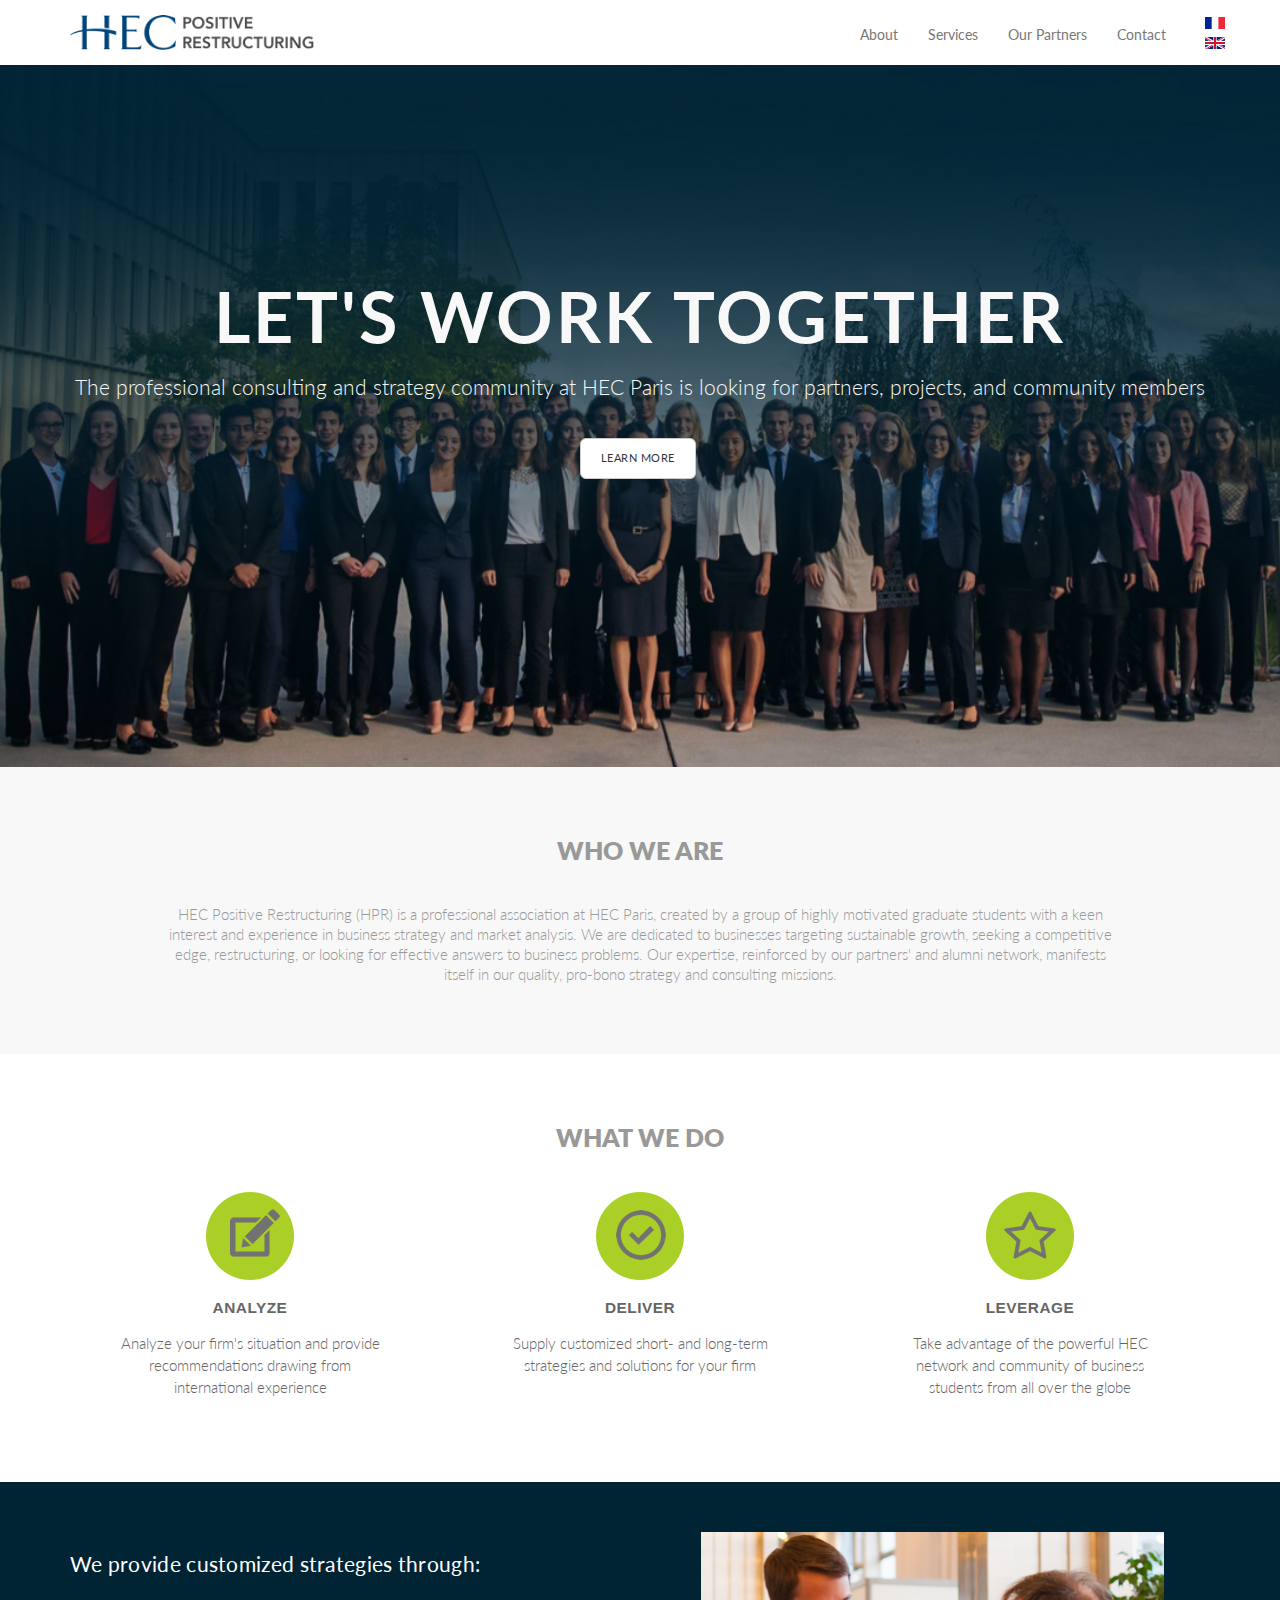
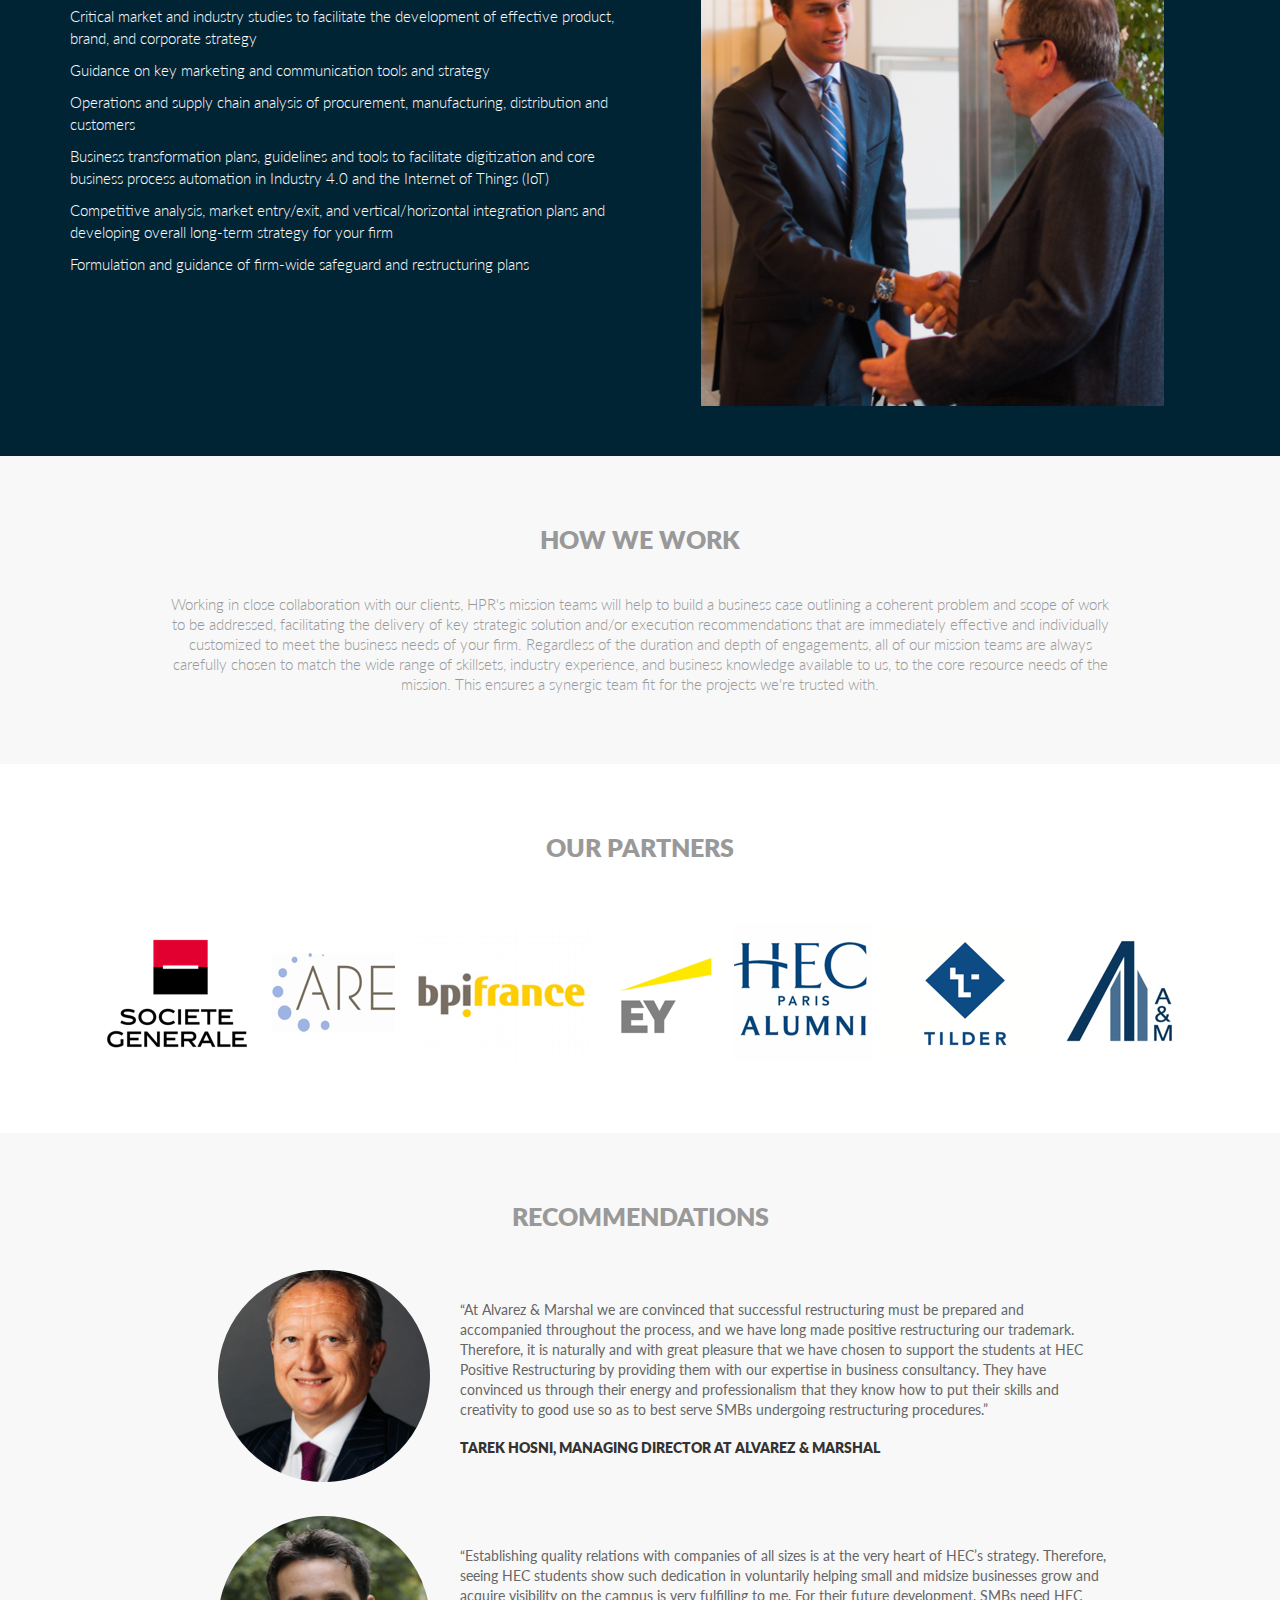
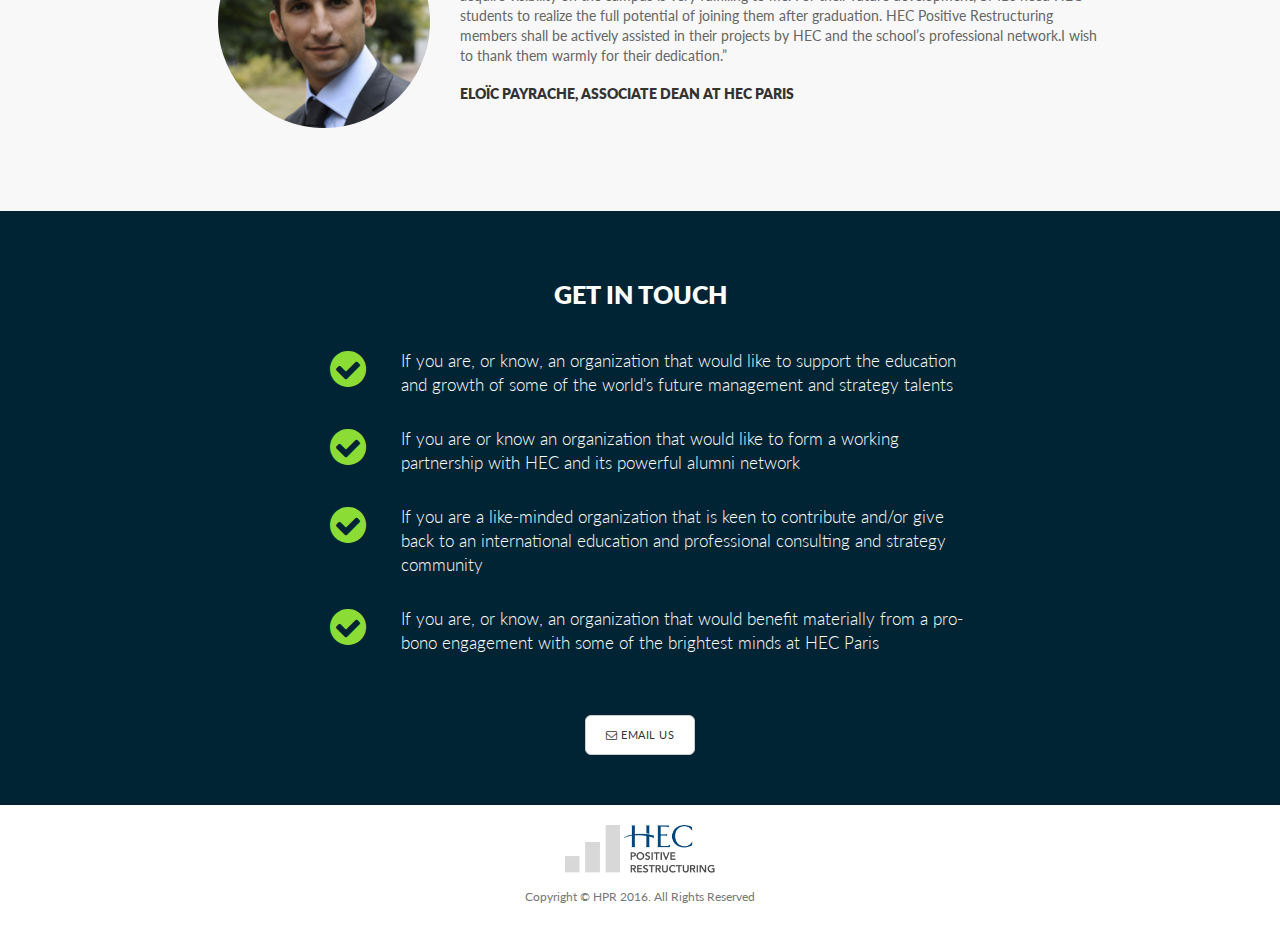
<file: index.html>
<!DOCTYPE html>
<html lang="en">

<head>

    <meta charset="utf-8">
    <meta http-equiv="X-UA-Compatible" content="IE=edge">
    <meta name="viewport" content="width=device-width, initial-scale=1">
    <meta name="description" content="">
    <meta name="author" content="">

    <title>HEC Positive Restructuring</title>

    <!-- Bootstrap Core CSS -->
    <link href="css/bootstrap.min.css" rel="stylesheet">

    <!-- Custom CSS -->
    <link href="css/landing-page.css" rel="stylesheet">

    <!-- Custom Fonts -->
    <link href="font-awesome/css/font-awesome.min.css" rel="stylesheet" type="text/css">
    <link href="https://fonts.googleapis.com/css?family=Lato:300,400,700,300italic,400italic,700italic" rel="stylesheet" type="text/css">
    <link href="https://fonts.googleapis.com/css?family=Lora" rel="stylesheet">

    <script type="text/javascript" src="http://ajax.googleapis.com/ajax/libs/jquery/1.7.1/jquery.min.js"></script>
    <script type="text/javascript" src="js/smoothscroll.js"></script>
    <script type="text/javascript" src="js/bootstrap.js"></script>

</head>

<body data-spy="scroll" data-target=".navbar" data-offset="50">

    <!-- Navigation -->
    <nav class="navbar navbar-default navbar-fixed-top topnav" role="navigation">
        <div class="container topnav">
            <!-- Brand and toggle get grouped for better mobile display -->
            <div class="navbar-header">
                <button type="button" class="navbar-toggle" data-toggle="collapse" data-target="#bs-example-navbar-collapse-1">
                    <span class="sr-only">Toggle navigation</span>
                    <span class="icon-bar"></span>
                    <span class="icon-bar"></span>
                    <span class="icon-bar"></span>
                </button>
                <a class="navbar-brand topnav" href="#"><img src="img/hpr-logo2.png" style="height: 35px; width: auto;"></a>
            </div>
            <!-- Collect the nav links, forms, and other content for toggling -->
            <div class="collapse navbar-collapse" id="bs-example-navbar-collapse-1">
                <ul class="nav navbar-nav navbar-right">
                    <li>
                        <a href="#about" class="smoothScroll">About</a>
                    </li>
                    <li>
                        <a href="#services" class="smoothScroll">Services</a>
                    </li>
                    <li>
                        <a href="#partners" class="smoothScroll">Our Partners</a>
                    </li>                   
                    <li>
                        <a href="#contact" class="smoothScroll">Contact</a>
                    </li>
                    <li><div class="flags">
                            <div class="flag-item">
                                <a href="index-fr.html"><img src="img/fr-flag.png"></a>
                            </div>
                            <div class="flag-item">
                                <a href="index.html"><img src="img/uk-flag.png"></a>
                            </div>
                        </div>
                    </li>
                </ul>
            </div>
            <!-- /.navbar-collapse -->
        </div>
        <!-- /.container -->
    </nav>


    <!-- Header -->
    <div class="intro-header">
        <div class="container">

            <div class="row">
                <div class="col-lg-12">
                    <div class="intro-message">
                        <h1>Let's Work Together</h1>
                        <h3>The professional consulting and strategy community at HEC Paris is looking for partners, projects, and community members</h3>
                        <!--<hr class="intro-divider">-->
                        <ul class="list-inline intro-social-buttons">
                            <li>
                                <a href="#about" class="btn btn-default btn-lg smoothScroll">Learn More</a>
                            </li>
                        </ul>
                    </div>
                </div>
            </div>

        </div>
        <!-- /.container -->

    </div>
    <!-- /.intro-header -->

    <!-- Page Content -->

    <div id="about" class="content-section-a">

        <div class="container">
            <div class="row" style="padding: 0% 5%">
                <div class="col-12">
                    <h2 class="section-heading">Who we are</h2>
                    <p class="lead">HEC Positive Restructuring (HPR) is a professional association at HEC Paris, created by a group of highly motivated graduate students with a keen interest and experience in business strategy and market analysis. We are dedicated to businesses targeting sustainable growth, seeking a competitive edge, restructuring, or looking for effective answers to business problems. Our expertise, reinforced by our partners' and alumni network, manifests itself in our quality, pro-bono strategy and consulting missions.</p>
                </div>
            </div>

        </div>

    </div>

    <div id="services" class="content-section-d">

        <div class="container">

            <div class="row">
                <div class="col-12">
                    <h2 class="section-heading">What we do</h2>
                </div>
            </div>
            <div class="row">
                <div class="col-lg-4 col-sm-4 col-xs-12 item">
                    <img src="img/analyze.png" alt="">
                    <h3>Analyze</h3>
                    <p>Analyze your firm's situation and provide recommendations drawing from international experience</p>
                </div>
                <div class="col-lg-4 col-sm-4 col-xs-12 item">
                    <img src="img/deliver.png" alt="">
                    <h3>Deliver</h3>
                    <p>Supply customized short- and long-term strategies and solutions for your firm<p>
                </div>
                <div class="col-lg-4 col-sm-4 col-xs-12 item">
                    <img src="img/leverage.png" alt="">
                    <h3>Leverage</h3>
                    <p>Take advantage of the powerful HEC network and community of business students from all over the globe</p>
                </div>
            </div>

        </div>
        <!-- /.container -->

    </div>
    
    <div class="content-section-c">
        <div class="container">
            <div class="row">
                <div class="col-sm-6 col-xs-12">
                    <h3>We provide customized strategies through:</h3>
                    <p>Critical market and industry studies to facilitate the development of effective product, brand, and corporate strategy</p>
                    <p>Guidance on key marketing and communication tools and strategy</p>
                    <p>Operations and supply chain analysis of procurement, manufacturing, distribution and customers</p>
                    <p>Business transformation plans, guidelines and tools to facilitate digitization and core business process automation in Industry 4.0 and the Internet of Things (IoT)</p>
                    <p>Competitive analysis, market entry/exit, and vertical/horizontal integration plans and developing overall long-term strategy for your firm</p>
                    <p>Formulation and guidance of firm-wide safeguard and restructuring plans</p>
                </div>
                <div class="col-sm-6 col-xs-12">
                    <img src="img/william.png" alt="">
                </div>
            </div>
        </div>
    </div>

    <div class="content-section-a">

        <div class="container">
            <div class="row" style="padding: 0% 5%">
                <div class="col-12">
                    <h2 class="section-heading">How we work</h2>
                    <p class="lead">Working in close collaboration with our clients, HPR's mission teams will help to build a business case outlining a coherent problem and scope of work to be addressed, facilitating the delivery of key strategic solution and/or execution recommendations that are immediately effective and individually customized to meet the business needs of your firm. Regardless of the duration and depth of engagements, all of our mission teams are always carefully chosen to match the wide range of skillsets, industry experience, and business knowledge available to us, to the core resource needs of the mission. This ensures a synergic team fit for the projects we're trusted with. </p>
                </div>
            </div>

        </div>

    </div>   

    <div id="partners" class="content-section-b">

        <div class="container">

            <div class="row">
                <div class="col-lg-12">
                    <h3 class="section-heading">Our Partners</h3>
                    <div class="img-container">
                        <img src="img/societe-generale.png">
                        <img src="img/are.png">
                        <img src="img/bpi-fr.png">
                        <img src="img/ey.png">
                        <img src="img/hec-alumni.png">
                        <img src="img/tilder.png">
                        <img src="img/am.png">
                    </div>
                </div>
            </div>

        </div>
        <!-- /.container -->

    </div>

    <div class="content-section-a">

        <div class="container">

            <div class="row">
                <div class="col-lg-12">
                    <h3 class="section-heading">Recommendations</h3>
                </div>
            </div>
            <div class="row">
                <div class="col-md-4 col-xs-12 rec-img">
                    <img src="img/rec-1.png">
                </div>
                <div class="col-md-8 col-xs-12 rec-text">
                    <p>“At Alvarez & Marshal we are convinced that successful restructuring must be prepared and accompanied throughout the process, and we have long made positive restructuring our trademark. Therefore, it is naturally and with great pleasure that we have chosen to support the students at HEC Positive Restructuring by providing them with our expertise in business consultancy. They have convinced us through their energy and professionalism that they know how to put their skills and creativity to good use so as to best serve SMBs undergoing restructuring procedures.”</p>
                    <h3> Tarek Hosni, Managing Director at Alvarez & Marshal</h3>
                </div>
            </div>
            <div class="row">
                <div class="col-md-4 col-xs-12 rec-img">
                    <img src="img/rec-2.png">
                </div>
                <div class="col-md-8 col-xs-12 rec-text">
                    <p>“Establishing quality relations with companies of all sizes is at the very heart of HEC’s strategy. Therefore, seeing HEC students show such dedication in voluntarily helping small and midsize businesses grow and acquire visibility on the campus is very fulfilling to me. For their future development, SMBs need HEC students to realize the full potential of joining them after graduation. HEC Positive Restructuring members shall be actively assisted in their projects by HEC and the school’s professional network.I wish to thank them warmly for their dedication.”</p>
                    <h3> Eloïc Payrache, Associate Dean at HEC Paris</h3>
                </div>
            </div>
            </div>

        </div>
        <!-- /.container -->
    <div id="contact" class="content-section-c">
        <div class="container">
            <div class="row">
                <div class="col-lg-12 contact-section">
                    <h2 class="section-heading" style="color: white;">Get in Touch</h2>
                    <div class="point">
                        <div class="point-img"><i class="fa fa-check-circle fa-3x" aria-hidden="true"></i>
                        </div>
                        <div class="point-text"><p>If you are, or know, an organization that would like to support the education and growth of some of the world's future management and strategy talents</p></div>
                    </div>

                    <div class="point">
                        <div class="point-img"><i class="fa fa-check-circle fa-3x" aria-hidden="true"></i>
                        </div>
                        <div class="point-text"><p>If you are or know an organization that would like to form a working partnership with HEC and its powerful alumni network</p></div>
                    </div>

                    <div class="point">
                        <div class="point-img"><i class="fa fa-check-circle fa-3x" aria-hidden="true"></i>
                        </div>
                        <div class="point-text"><p>If you are a like-minded organization that is keen to contribute and/or give back to an international education and professional consulting and strategy community</p></div>
                    </div>

                    <div class="point">
                        <div class="point-img"><i class="fa fa-check-circle fa-3x" aria-hidden="true"></i>
                        </div>
                        <div class="point-text"><p>If you are, or know, an organization that would benefit materially from a pro-bono engagement with some of the brightest minds at HEC Paris</p></div>
                    </div>

                    <a href="mailto:hecpositiverestructuring@gmail.com" class="btn btn-default btn-lg smoothScroll"><i class="fa fa-envelope-o" aria-hidden="true" style="padding-right: 4px;"></i>EMAIL US</a>
                </div>
            </div>
        </div>
    </div>

    </div>

    <!-- Footer -->
    <footer>
        <div class="container">
            <div class="row">
                <div class="col-lg-12" style="text-align: center">
                    <img style="width: 150px; height: auto;" src="img/hpr-logo.png">
                </div>
            </div>
            <div class="row">
                <div class="col-lg-12">
                    <p class="copyright text-muted small">Copyright &copy; HPR 2016. All Rights Reserved</p>
                </div>
            </div>
        </div>
    </footer>

    <!-- jQuery -->
    <script src="js/jquery.js"></script>

    <!-- Bootstrap Core JavaScript -->
    <script src="js/bootstrap.min.js"></script>

</body>

</html>
</file>
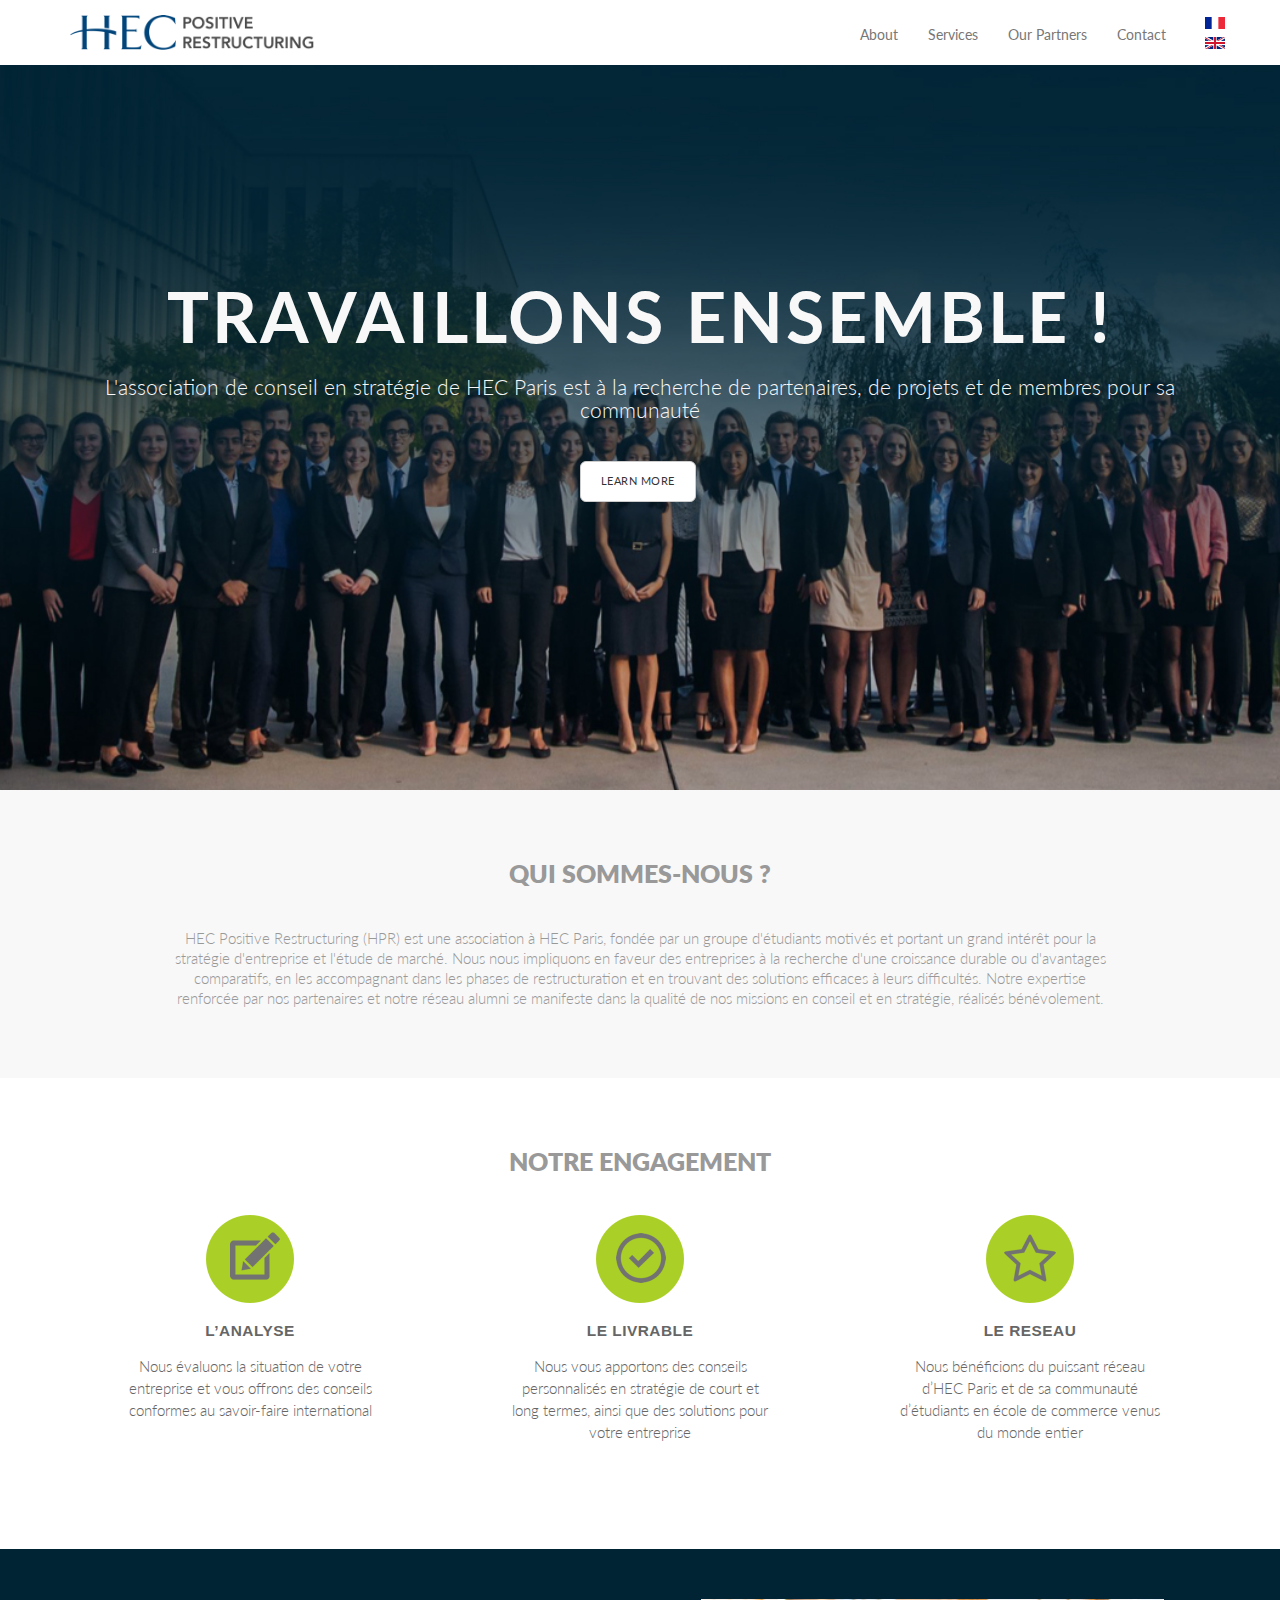
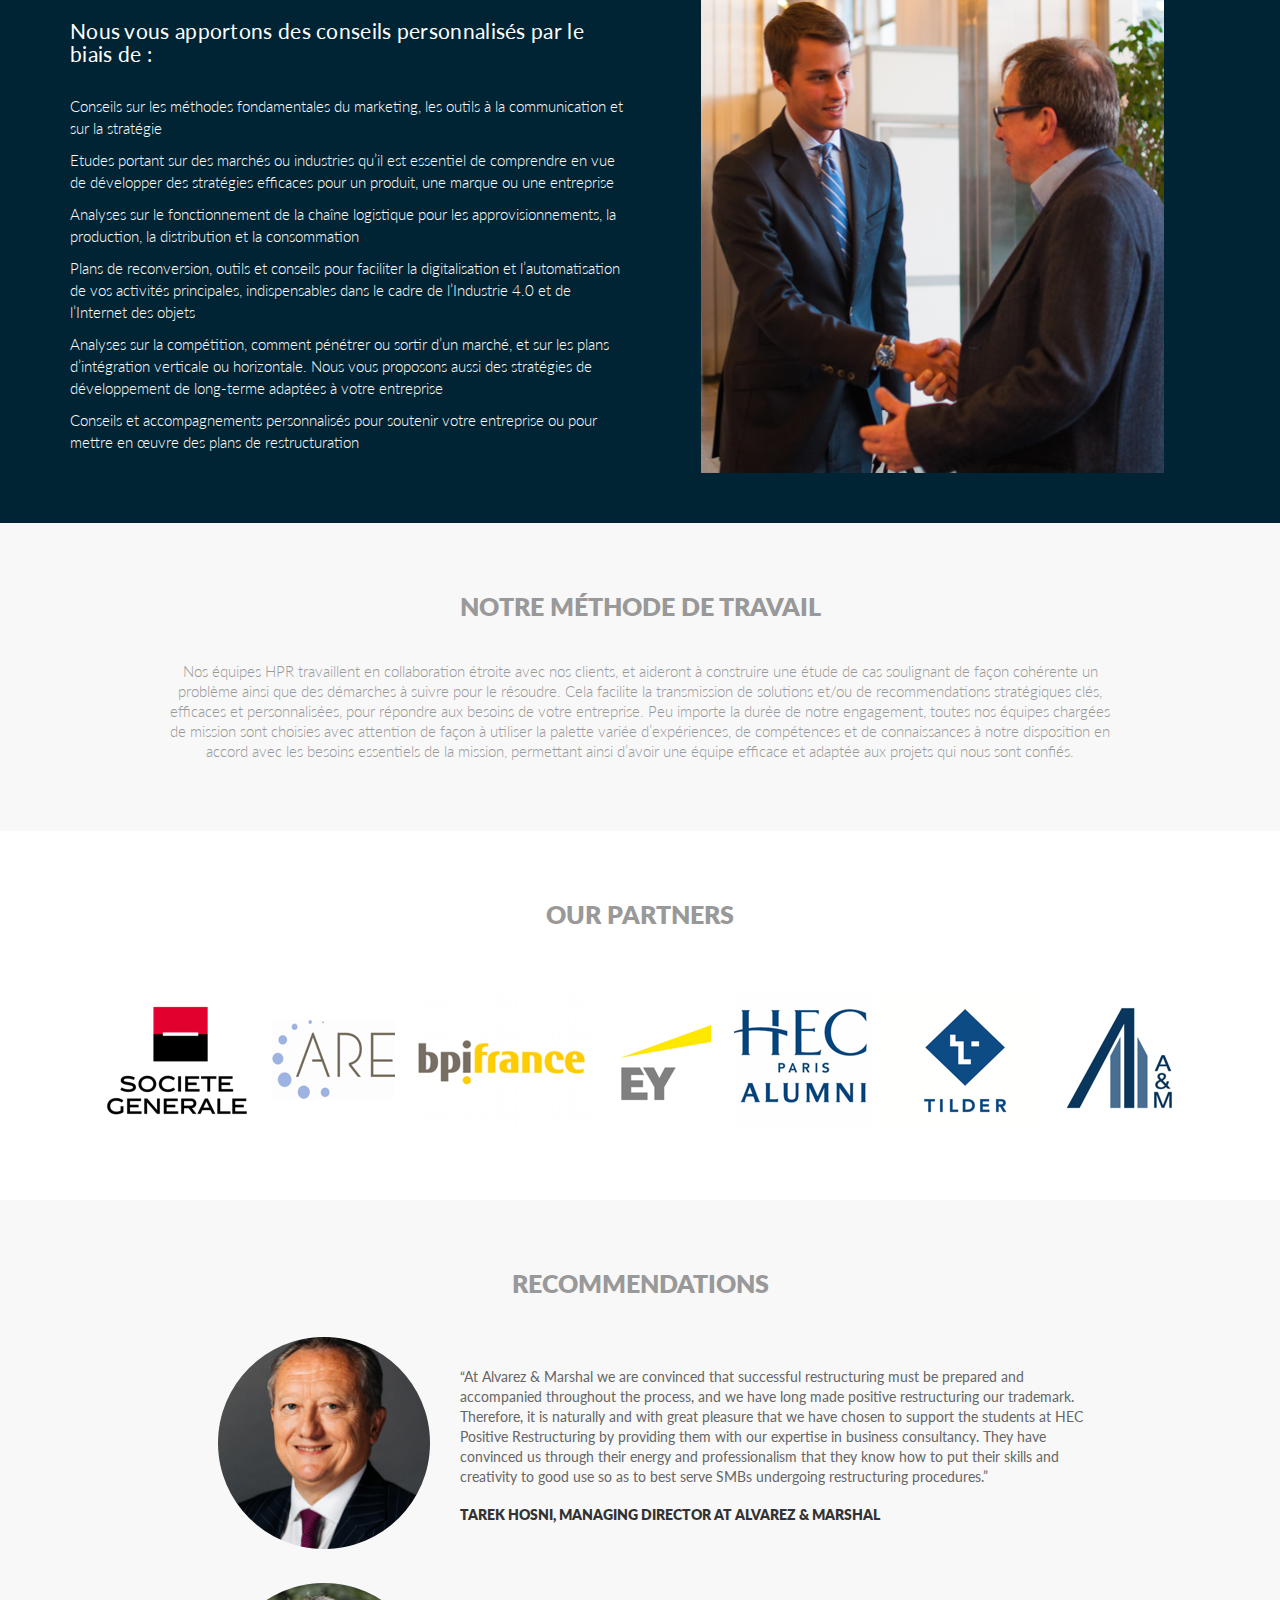
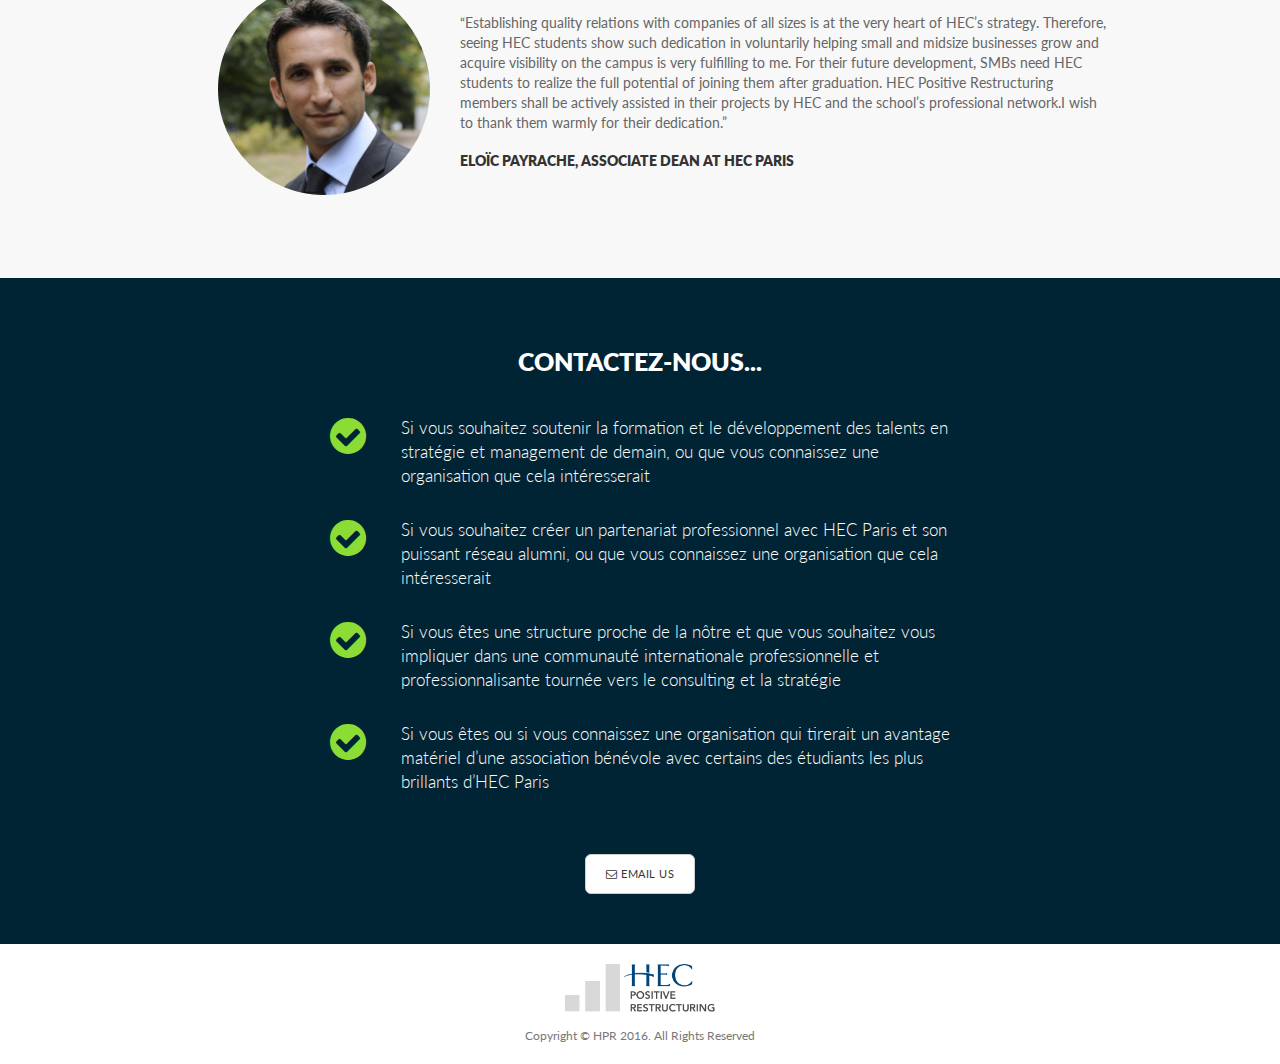
<file: index-fr.html>
<!DOCTYPE html>
<html lang="fr">

<head>

    <meta charset="utf-8">
    <meta http-equiv="X-UA-Compatible" content="IE=edge">
    <meta name="viewport" content="width=device-width, initial-scale=1">
    <meta name="description" content="">
    <meta name="author" content="">

    <title>HEC Positive Restructuring</title>

    <!-- Bootstrap Core CSS -->
    <link href="css/bootstrap.min.css" rel="stylesheet">

    <!-- Custom CSS -->
    <link href="css/landing-page.css" rel="stylesheet">

    <!-- Custom Fonts -->
    <link href="font-awesome/css/font-awesome.min.css" rel="stylesheet" type="text/css">
    <link href="https://fonts.googleapis.com/css?family=Lato:300,400,700,300italic,400italic,700italic" rel="stylesheet" type="text/css">
    <link href="https://fonts.googleapis.com/css?family=Lora" rel="stylesheet">

    <script type="text/javascript" src="http://ajax.googleapis.com/ajax/libs/jquery/1.7.1/jquery.min.js"></script>
    <script type="text/javascript" src="js/smoothscroll.js"></script>
    <script type="text/javascript" src="js/bootstrap.js"></script>

</head>

<body data-spy="scroll" data-target=".navbar" data-offset="50">

    <!-- Navigation -->
    <nav class="navbar navbar-default navbar-fixed-top topnav" role="navigation">
        <div class="container topnav">
            <!-- Brand and toggle get grouped for better mobile display -->
            <div class="navbar-header">
                <button type="button" class="navbar-toggle" data-toggle="collapse" data-target="#bs-example-navbar-collapse-1">
                    <span class="sr-only">Toggle navigation</span>
                    <span class="icon-bar"></span>
                    <span class="icon-bar"></span>
                    <span class="icon-bar"></span>
                </button>
                <a class="navbar-brand topnav" href="#"><img src="img/hpr-logo2.png" style="height: 35px; width: auto;"></a>
            </div>
            <!-- Collect the nav links, forms, and other content for toggling -->
            <div class="collapse navbar-collapse" id="bs-example-navbar-collapse-1">
                <ul class="nav navbar-nav navbar-right">
                    <li>
                        <a href="#about" class="smoothScroll">About</a>
                    </li>
                    <li>
                        <a href="#services" class="smoothScroll">Services</a>
                    </li>
                    <li>
                        <a href="#partners" class="smoothScroll">Our Partners</a>
                    </li>                   
                    <li>
                        <a href="#contact" class="smoothScroll">Contact</a>
                    </li>
                    <li><div class="flags">
                            <div class="flag-item">
                                <a href="index-fr.html"><img src="img/fr-flag.png"></a>
                            </div>
                            <div class="flag-item">
                                <a href="index.html"><img src="img/uk-flag.png"></a>
                            </div>
                        </div>
                    </li>
                </ul>
            </div>
            <!-- /.navbar-collapse -->
        </div>
        <!-- /.container -->
    </nav>


    <!-- Header -->
    <div class="intro-header">
        <div class="container">

            <div class="row">
                <div class="col-lg-12">
                    <div class="intro-message">
                        <h1>Travaillons Ensemble !</h1>
                        <h3>L'association de conseil en stratégie de HEC Paris est à la recherche de partenaires, de projets et de membres pour sa communauté</h3>
                        <!--<hr class="intro-divider">-->
                        <ul class="list-inline intro-social-buttons">
                            <li>
                                <a href="#about" class="btn btn-default btn-lg smoothScroll">Learn More</a>
                            </li>
                        </ul>
                    </div>
                </div>
            </div>

        </div>
        <!-- /.container -->

    </div>
    <!-- /.intro-header -->

    <!-- Page Content -->

    <div id="about" class="content-section-a">

        <div class="container">
            <div class="row" style="padding: 0% 5%">
                <div class="col-12">
                    <h2 class="section-heading">Qui sommes-nous ?</h2>
                    <p class="lead">HEC Positive Restructuring (HPR) est une association à HEC Paris, fondée par un groupe d'étudiants motivés et portant un grand intérêt pour la stratégie d'entreprise et l'étude de marché. Nous nous impliquons en faveur des entreprises à la recherche d'une croissance durable ou d'avantages comparatifs, en les accompagnant dans les phases de restructuration et en trouvant des solutions efficaces à leurs difficultés. Notre expertise renforcée par nos partenaires et notre réseau alumni se manifeste dans la qualité de nos missions en conseil et en stratégie, réalisés bénévolement.</p>
                </div>
            </div>

        </div>

    </div>

    <div id="services" class="content-section-d">

        <div class="container">

            <div class="row">
                <div class="col-12">
                    <h2 class="section-heading">Notre engagement</h2>
                </div>
            </div>
            <div class="row">
                <div class="col-lg-4 col-sm-4 col-xs-12 item">
                    <img src="img/analyze.png" alt="">
                    <h3>L’ANALYSE</h3>
                    <p>Nous évaluons la situation de votre entreprise et vous offrons des conseils conformes au savoir-faire international</p>
                </div>
                <div class="col-lg-4 col-sm-4 col-xs-12 item">
                    <img src="img/deliver.png" alt="">
                    <h3>LE LIVRABLE</h3>
                    <p>Nous vous apportons des conseils personnalisés en stratégie de court et long termes, ainsi que des solutions pour votre entreprise<p>
                </div>
                <div class="col-lg-4 col-sm-4 col-xs-12 item">
                    <img src="img/leverage.png" alt="">
                    <h3>LE RESEAU</h3>
                    <p>Nous bénéficions du puissant réseau d’HEC Paris et de sa communauté d’étudiants en école de commerce venus du monde entier</p>
                </div>
            </div>

        </div>
        <!-- /.container -->

    </div>
    
    <div class="content-section-c">
        <div class="container">
            <div class="row">
                <div class="col-sm-6 col-xs-12">
                    <h3>Nous vous apportons des conseils personnalisés par le biais de :</h3>
                    <p>Conseils sur les méthodes fondamentales du marketing, les outils à la communication et sur la stratégie</p>
                    <p>Etudes portant sur des marchés ou industries qu’il est essentiel de comprendre en vue de développer des stratégies efficaces pour un produit, une marque ou une entreprise</p>
                    <p>Analyses sur le fonctionnement de la chaîne logistique pour les approvisionnements, la production, la distribution et la consommation</p>
                    <p>Plans de reconversion, outils et conseils pour faciliter la digitalisation et l’automatisation de vos activités principales, indispensables dans le cadre de l’Industrie 4.0 et de l’Internet des objets</p>
                    <p>Analyses sur la compétition, comment pénétrer ou sortir d’un marché, et sur les plans d’intégration verticale ou horizontale. Nous vous proposons aussi des stratégies de développement de long-terme adaptées à votre entreprise</p>
                    <p>Conseils et accompagnements personnalisés pour soutenir votre entreprise ou  pour mettre en œuvre des plans de restructuration</p>
                </div>
                <div class="col-sm-6 col-xs-12">
                    <img src="img/william.png" alt="">
                </div>
            </div>
        </div>
    </div>

    <div class="content-section-a">

        <div class="container">
            <div class="row" style="padding: 0% 5%">
                <div class="col-12">
                    <h2 class="section-heading">Notre méthode de travail</h2>
                    <p class="lead">Nos équipes HPR travaillent en collaboration étroite avec nos clients, et aideront à construire une étude de cas soulignant de façon cohérente un problème ainsi que des démarches à suivre pour le résoudre. Cela facilite la transmission de solutions et/ou de recommendations stratégiques clés, efficaces et personnalisées, pour répondre aux besoins de votre entreprise. Peu importe la durée de notre engagement, toutes nos équipes chargées de mission sont choisies avec attention de façon à utiliser la palette variée d’expériences, de compétences et de connaissances à notre disposition en accord avec les besoins essentiels de la mission, permettant ainsi d’avoir une équipe efficace et adaptée aux projets qui nous sont confiés.</p>
                </div>
            </div>

        </div>

    </div>   

    <div id="partners" class="content-section-b">

        <div class="container">

            <div class="row">
                <div class="col-lg-12">
                    <h3 class="section-heading">Our Partners</h3>
                    <div class="img-container">
                        <img src="img/societe-generale.png">
                        <img src="img/are.png">
                        <img src="img/bpi-fr.png">
                        <img src="img/ey.png">
                        <img src="img/hec-alumni.png">
                        <img src="img/tilder.png">
                        <img src="img/am.png">
                    </div>
                </div>
            </div>

        </div>
        <!-- /.container -->

    </div>

    <div class="content-section-a">

        <div class="container">

            <div class="row">
                <div class="col-lg-12">
                    <h3 class="section-heading">Recommendations</h3>
                </div>
            </div>
            <div class="row">
                <div class="col-md-4 col-xs-12 rec-img">
                    <img src="img/rec-1.png">
                </div>
                <div class="col-md-8 col-xs-12 rec-text">
                    <p>“At Alvarez & Marshal we are convinced that successful restructuring must be prepared and accompanied throughout the process, and we have long made positive restructuring our trademark. Therefore, it is naturally and with great pleasure that we have chosen to support the students at HEC Positive Restructuring by providing them with our expertise in business consultancy. They have convinced us through their energy and professionalism that they know how to put their skills and creativity to good use so as to best serve SMBs undergoing restructuring procedures.”</p>
                    <h3> Tarek Hosni, Managing Director at Alvarez & Marshal</h3>
                </div>
            </div>
            <div class="row">
                <div class="col-md-4 col-xs-12 rec-img">
                    <img src="img/rec-2.png">
                </div>
                <div class="col-md-8 col-xs-12 rec-text">
                    <p>“Establishing quality relations with companies of all sizes is at the very heart of HEC’s strategy. Therefore, seeing HEC students show such dedication in voluntarily helping small and midsize businesses grow and acquire visibility on the campus is very fulfilling to me. For their future development, SMBs need HEC students to realize the full potential of joining them after graduation. HEC Positive Restructuring members shall be actively assisted in their projects by HEC and the school’s professional network.I wish to thank them warmly for their dedication.”</p>
                    <h3> Eloïc Payrache, Associate Dean at HEC Paris</h3>
                </div>
            </div>
            </div>

        </div>
        <!-- /.container -->
    <div id="contact" class="content-section-c">
        <div class="container">
            <div class="row">
                <div class="col-lg-12 contact-section">
                    <h2 class="section-heading" style="color: white;">Contactez-nous...</h2>
                    <div class="point">
                        <div class="point-img"><i class="fa fa-check-circle fa-3x" aria-hidden="true"></i>
                        </div>
                        <div class="point-text"><p>Si vous souhaitez soutenir la formation et le développement des talents en stratégie et management de demain, ou que vous connaissez une organisation que cela intéresserait </p></div>
                    </div>

                    <div class="point">
                        <div class="point-img"><i class="fa fa-check-circle fa-3x" aria-hidden="true"></i>
                        </div>
                        <div class="point-text"><p>Si vous souhaitez créer un partenariat professionnel avec HEC Paris et son puissant réseau alumni, ou que vous connaissez une organisation que cela intéresserait </p></div>
                    </div>

                    <div class="point">
                        <div class="point-img"><i class="fa fa-check-circle fa-3x" aria-hidden="true"></i>
                        </div>
                        <div class="point-text"><p>Si vous êtes une structure proche de la nôtre et que vous souhaitez vous impliquer dans une communauté internationale professionnelle et professionnalisante tournée vers le consulting et la stratégie </p></div>
                    </div>

                    <div class="point">
                        <div class="point-img"><i class="fa fa-check-circle fa-3x" aria-hidden="true"></i>
                        </div>
                        <div class="point-text"><p>Si vous êtes ou si vous connaissez une organisation qui tirerait un avantage matériel d’une association bénévole avec certains des étudiants les plus brillants d’HEC Paris</p></div>
                    </div>

                    <a href="mailto:hecpositiverestructuring@gmail.com" class="btn btn-default btn-lg smoothScroll"><i class="fa fa-envelope-o" aria-hidden="true" style="padding-right: 4px;"></i>EMAIL US</a>
                </div>
            </div>
        </div>
    </div>

    </div>

    <!-- Footer -->
    <footer>
        <div class="container">
            <div class="row">
                <div class="col-lg-12" style="text-align: center">
                    <img style="width: 150px; height: auto;" src="img/hpr-logo.png">
                </div>
            </div>
            <div class="row">
                <div class="col-lg-12">
                    <p class="copyright text-muted small">Copyright &copy; HPR 2016. All Rights Reserved</p>
                </div>
            </div>
        </div>
    </footer>

    <!-- jQuery -->
    <script src="js/jquery.js"></script>

    <!-- Bootstrap Core JavaScript -->
    <script src="js/bootstrap.min.js"></script>

</body>

</html>
</file>
<file: css/landing-page.css>
/*
 * Start Bootstrap - Landing Page (http://startbootstrap.com/)
 * Copyright 2013-2016 Start Bootstrap
 * Licensed under MIT (https://github.com/BlackrockDigital/startbootstrap/blob/gh-pages/LICENSE)
 */

body,
html {
    width: 100%;
    height: 100%;
}

body {
    position: relative;
}

body,
h1,
h2,
h3,
h4,
h5,
h6,
p {
    font-family: "Lato","Helvetica Neue",Helvetica,Arial,sans-serif;
    font-weight: 400;
}

/* INTRO ___________________________________*/

.topnav {
    font-size: 14px; 
}

.lead {
    font-size: 1.1em;
    font-weight: 300;
    text-align: center;
    padding: 0px 5%;
    color: #999;
    line-height: 20px;
}

.intro-header {
    padding-top: 50px; /* If you're making other pages, make sure there is 50px of padding to make sure the navbar doesn't overlap content! */
    padding-bottom: 50px;
    text-align: center;
    color: #f8f8f8;
    background: url(../img/hpr-logo3.jpg) no-repeat center center;
    background-size: cover;
}

.intro-message {
    position: relative;
    padding-top: 20%;
    padding-bottom: 20%;
}

.intro-message > h1 {
    margin: 0;
    font-size: 5em;
    text-transform: uppercase;
    font-weight: 700;
    letter-spacing: 3px;
}

.intro-message > h3 {
    font-size: 1.5em;
    font-weight: 300;
    padding-bottom: 10px;
    margin-bottom: 30px;
}

.intro-divider {
    width: 400px;
    border-top: 1px solid #f8f8f8;
    border-bottom: 1px solid rgba(0,0,0,0.2);
}


/* FLAGS ___________________________________*/ 

.flags {
    display: block;
    padding-top: 2px;
}

.flag-item {
    display: inline-block;
    width: 100%;
    text-align: right;
}

.flag-item img {
    width: 20px;
    height: 12px;
}

.flag-item img:hover {
    opacity: .70;
}

@media(max-width:767px) {
    .intro-message {
        padding-bottom: 15%;
    }

    .intro-message > h1 {
        padding-top: 50px;
        font-size: 3em;
    }

    .intro-message > h3 {
        font-size: 1.2em;
        padding: 0 40px;
        line-height: 20px;
    }

    ul.intro-social-buttons > li {
        display: block;
        margin-bottom: 20px;
        padding: 0px
    }

    ul.intro-social-buttons > li:last-child {
        margin-bottom: 0;
    }

    .intro-divider {
        width: 100%;
    }
}


/* CONTENT SECTIONS ___________________________________*/ 

.network-name {
    text-transform: uppercase;
    font-size: 14px;
    font-weight: 400;
    letter-spacing: 2px;
}

.content-section-a {
    padding: 50px 0;
    background-color: #f8f8f8;
}

.content-section-b {
    padding: 50px 0;
}

.content-section-c {
    background-color: #012435;
    padding: 50px 0;
    
}

.content-section-d {
    padding: 50px 0;
}

.content-section-c h3 {
    color: #FFF;
    font-family: "Lato", sans-serif;
    font-size: 1.5em;
    font-weight: 400;
    letter-spacing: 0.3px;
    padding: 0 0 20px 0;
}

.content-section-c p {
    color: #FFF;
    font-family: "Lato", sans-serif;
    font-size: 1.1em;
    font-weight: 300;
}

.content-section-c img {
    display: block;
    margin: auto;
}

.rec-img {
    text-align: right;
}

.rec-text {
    padding-right: 10%;
    padding-bottom: 50px;
}

.rec-text p {
    padding-top: 30px;
    font-family: 'Lato', sans-serif;
    font-size: 1em;
    color: #666;
    line-height: 20px;
}

.rec-text h3 {
    font-size: 1em;
    text-transform: uppercase;
    font-weight: 800;
}
.item img {
    display: block;
    margin: auto;
}

.item h3 {
    text-align: center;
    text-transform: uppercase;
    font-family: "Lato black", sans-serif;
    font-weight: 800;
    font-size: 1.1em;
    letter-spacing: 0.5px;
    color: #666;
    padding-bottom: 5px;
}

.item p {
    font-family: "Lato", sans-serif;
    text-align: center;
    padding: 0 50px;
    font-weight: 300;
    font-size: 1.1em;
    color: #666;
    padding-bottom: 5%;
}

.section-heading {
    margin-bottom: 40px;
    text-align: center;
    text-transform: uppercase;
    font-weight: 800;
    color: #999;
    font-size: 1.8em;
}

.img-container {
    padding: 20px;
    text-align: center;
}

.img-container img {
    padding: 0 5px;
}


/* CONTACT SECTION ___________________________________*/ 

.contact-section {
    text-align: center;
    margin: 0 auto;
    padding: 0 250px;
}

.contact-section p {
    font-family: "Lato", sans-serif;
    font-weight: 300;
    font-size: 1.2em;
    text-align: left;
}
.point {
    display: block;
    padding-bottom: 20px;
}

.point i {
    color: #8BDD36;
}
.point-img{
    display: inline-block;
    width: 13%;
    padding-right: 10px;
    vertical-align: top;
}

.point-text {
    display: inline-block;
    width: 85%;
}

.contact-section .btn {
    margin-top: 30px;
}



/* MEDIA QUERIES ___________________________________*/ 

@media(max-width:1199px) {
    ul.banner-social-buttons {
        float: left;
        margin-top: 15px;
    }
    .rec-img {
    text-align: center;
    }
    .rec-text p {
    text-align: center;
    }

    .rec-text h3 {
    text-align: center;
    }

    .rec-text {
        padding: 0px 50px;
    }

    .contact-section {
        padding: 0 150px;
    }   

    .content-section-a h3 {
        padding-bottom: 30px;
    }

    .content-section-c {
        overflow-x: hidden;
    }

    .content-section-d p {
        padding: 0 20px;
    }
}

@media(max-width:767px) {

    .contact-section {
        padding: 0 25px;
    }   

    .content-section-c p {
        margin: 15px 50px;
    }

    .content-section-c h3 {
        text-align: center;
    }

    .content-section-c img {
        padding-top: 50px;
        max-width: 90%;
    }

    .content-section-c {
        padding: 30px 0;
    }

    .content-section-a h3 {
        padding-bottom: 30px;
    }

    .content-section-d {
        padding: 50px 50px;
    }

    .flags {
        display: block;
        padding-top: 2px;
    }

    .flag-item {
        display: inline-block;
        width: 10%;
        text-align: center;
    }

    .flag-item img {
        width: 25px;
        height: 17px;
    }

    .navbar li {
        text-align: center;
    }

    .point {
        padding: 10px 10px;
    }

    .point-img{
        padding-right: 15px;
    }

    .point p {
        margin: 0;
    }
}

footer {
    padding: 20px 0;
    background-color: #FFF;
}

p.copyright {
    margin: 15px 0 0;
    text-align: center;
}
</file>
